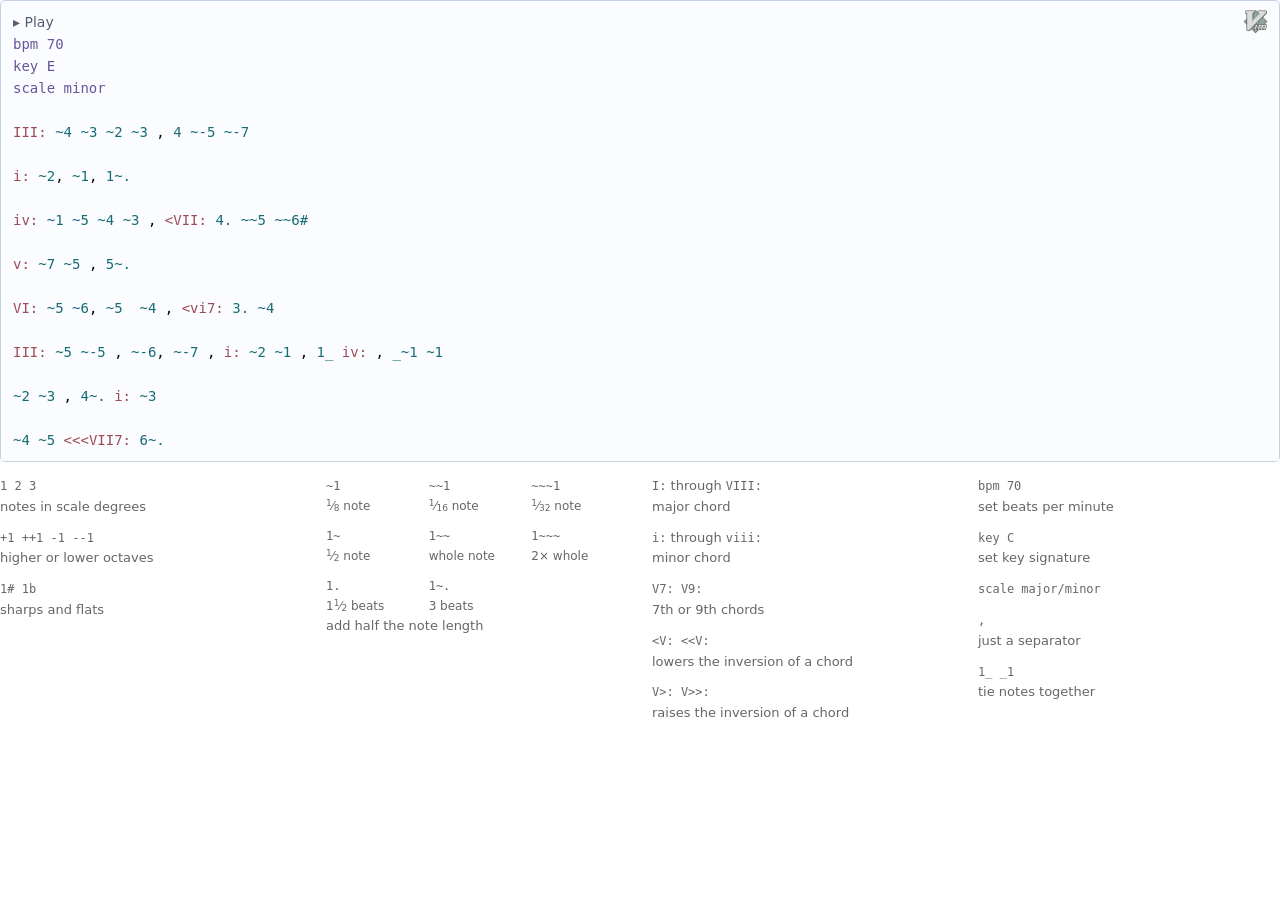
<file: projects/rejectsynth/index.html>
<!doctype html>
<html lang="en">
  <head>
    <meta charset="UTF-8">
    <meta name="viewport" content="width=device-width, initial-scale=1">
    <title>rejectsynth</title>
    <link rel="icon" href="data:,">
    <script type="module" crossorigin src="./assets/index-CzGNi2h4.js"></script>
    <link rel="modulepreload" crossorigin href="./assets/__vite-browser-external-DHIIRzWh.js">
    <link rel="stylesheet" crossorigin href="./assets/index-DP210V5e.css">
  </head>
  <body>
    <main>
      <div class="playground project-pad">
        <button id="playback-toggle" type="button" hidden>▸ Play</button>
        <div id="editor" aria-label="Editable rejectsynth song"></div>
        <p id="error" role="status" aria-live="polite"></p>
        <p id="loading">Loading editor…</p>
        <div class="vim-controls">
          <div id="vim-status" aria-live="polite" hidden></div>
          <button id="vim-toggle" type="button" aria-label="Enable Vim keybindings" title="Enable Vim keybindings" aria-pressed="false" disabled>
            <img src="./assets/vim-BoK9xC8Y.svg" alt="" width="25" height="25">
          </button>
        </div>
      </div>
      <aside class="notation-legend" aria-label="rejectsynth notation legend">
        <div class="notation-groups">
          <dl>
            <div><dt><code>1 2 3</code></dt><dd>notes in scale degrees</dd></div>
            <div><dt><code>+1 ++1 -1 --1</code></dt><dd>higher or lower octaves</dd></div>
            <div><dt><code>1# 1b</code></dt><dd>sharps and flats</dd></div>
          </dl>
          <div class="notation-rhythm">
            <dl class="notation-rhythm-row">
              <div><dt><code>~1</code></dt><dd><span class="notation-fraction" role="img" aria-label="one eighth"><span aria-hidden="true"><sup>1</sup>⁄<sub>8</sub></span></span> note</dd></div>
              <div><dt><code>~~1</code></dt><dd><span class="notation-fraction" role="img" aria-label="one sixteenth"><span aria-hidden="true"><sup>1</sup>⁄<sub>16</sub></span></span> note</dd></div>
              <div><dt><code>~~~1</code></dt><dd><span class="notation-fraction" role="img" aria-label="one thirty-second"><span aria-hidden="true"><sup>1</sup>⁄<sub>32</sub></span></span> note</dd></div>
            </dl>
            <dl class="notation-rhythm-row">
              <div><dt><code>1~</code></dt><dd><span class="notation-fraction" role="img" aria-label="one half"><span aria-hidden="true"><sup>1</sup>⁄<sub>2</sub></span></span> note</dd></div>
              <div><dt><code>1~~</code></dt><dd>whole note</dd></div>
              <div><dt><code>1~~~</code></dt><dd>2× whole</dd></div>
            </dl>
            <div>
              <dl class="notation-rhythm-row">
                <div><dt><code>1.</code></dt><dd><span class="notation-fraction" role="img" aria-label="one and a half"><span aria-hidden="true">1<sup>1</sup>⁄<sub>2</sub></span></span> beats</dd></div>
                <div><dt><code>1~.</code></dt><dd>3 beats</dd></div>
              </dl>
              <p class="notation-rhythm-description">add half the note length</p>
            </div>
          </div>
          <dl>
            <div><dt><code>I:</code> through <code>VIII:</code></dt><dd>major chord</dd></div>
            <div><dt><code>i:</code> through <code>viii:</code></dt><dd>minor chord</dd></div>
            <div><dt><code>V7: V9:</code></dt><dd>7th or 9th chords</dd></div>
            <div><dt><code>&lt;V: &lt;&lt;V:</code></dt><dd>lowers the inversion of a chord</dd></div>
            <div><dt><code>V&gt;: V&gt;&gt;:</code></dt><dd>raises the inversion of a chord</dd></div>
          </dl>
          <dl>
            <div><dt><code>bpm 70</code></dt><dd>set beats per minute</dd></div>
            <div><dt><code>key C</code></dt><dd>set key signature</dd></div>
            <div><dt><code>scale major/minor</code></dt></div>
            <div><dt><code>,</code></dt><dd>just a separator</dd></div>
            <div><dt><code>1_ _1</code></dt><dd>tie notes together</dd></div>
          </dl>
        </div>
      </aside>
      <span id="status" role="status" class="visually-hidden">Loading editor</span>
      <noscript>This music editor needs JavaScript.</noscript>
    </main>
  </body>
</html>
</file>
<file: projects/rejectsynth/assets/index-DP210V5e.css>
:where(:root){--pad-source: #fafcff;--pad-border: 1px solid #c4d1e3;--pad-radius: 5px;--pad-padding-x: 12px;--pad-padding-y: 10px;--pad-mono: "DejaVu Sans Mono", monospace;--pad-font: 14px/22px var(--pad-mono);--pad-selection: #cbdcf5;--pad-error: #9b2937;--pad-music-directive: #67569a;--pad-music-note: #176b75;--pad-music-operator: #87580b;--pad-music-chord: #9c4c55}:root{color-scheme:light;font:14px/1.5 Lucida Grande,system-ui,sans-serif;color:#252830;background:transparent}*{box-sizing:border-box}body,main{margin:0;padding:0}html,body{overflow:hidden}.playground{position:relative;border:var(--pad-border);border-radius:var(--pad-radius);overflow:hidden;background:var(--pad-source)}#playback-toggle{display:block;padding:var(--pad-padding-y) var(--pad-padding-x) 0;border:0;background:transparent;color:#525f73;font:inherit;line-height:22px;cursor:pointer;touch-action:manipulation}#playback-toggle:focus-visible{outline:2px solid #4269a5;outline-offset:-3px}#editor{height:480px;font:var(--pad-font)}#loading{position:absolute;left:16px;top:8px;margin:0;color:#505c6f}.vim-controls{position:absolute;top:5px;right:8px;z-index:5;display:flex;align-items:center;gap:9px;background:var(--pad-source);border-radius:3px}#vim-toggle{display:flex;align-items:center;justify-content:center;width:32px;height:30px;padding:3px;border:1px solid transparent;border-radius:4px;background:transparent;cursor:pointer}#vim-toggle img{width:25px;height:25px;display:block}#vim-toggle[aria-pressed=false]{filter:grayscale(.8);opacity:.65}#vim-toggle:hover,#vim-toggle[aria-pressed=true]{filter:none;opacity:1;background:#e5ecf9}#vim-toggle:focus-visible{outline:2px solid #4269a5;outline-offset:-2px}#vim-status{font:12px/1.4 monospace;color:#43546b;max-width:250px}#vim-status span+span{margin-left:5px}#vim-status input{font:inherit;width:160px;background:#fff;border:1px solid #a7b6ce}.notation-legend{margin-top:14px;color:#666;font-size:13px;line-height:1.6}.notation-groups{display:grid;grid-template-columns:repeat(4,minmax(0,1fr));gap:24px;align-items:start}.notation-legend dl,.notation-legend dd{margin:0}.notation-legend dl{display:grid;gap:10px}.notation-legend code{color:inherit;font:12px/1.6 var(--pad-mono)}.notation-rhythm{display:grid;gap:10px}.notation-legend .notation-rhythm-row{grid-template-columns:repeat(3,minmax(0,1fr));gap:6px}.notation-rhythm-row dd{font-size:12px}.notation-rhythm-description{margin:0}.notation-fraction{white-space:nowrap}.notation-fraction sup,.notation-fraction sub{position:relative;font-size:.75em;line-height:0;vertical-align:baseline}.notation-fraction sup{top:-.4em}.notation-fraction sub{bottom:-.15em}@media(max-width:700px){.notation-groups{grid-template-columns:repeat(2,minmax(0,1fr))}}#error{margin:0;padding:var(--pad-padding-y) var(--pad-padding-x);color:var(--pad-error);font:var(--pad-font);white-space:pre-wrap;overflow-wrap:anywhere}#error:empty{display:none}.visually-hidden{position:absolute;width:1px;height:1px;overflow:hidden;clip-path:inset(50%);white-space:nowrap}[hidden]{display:none!important}
</file>
